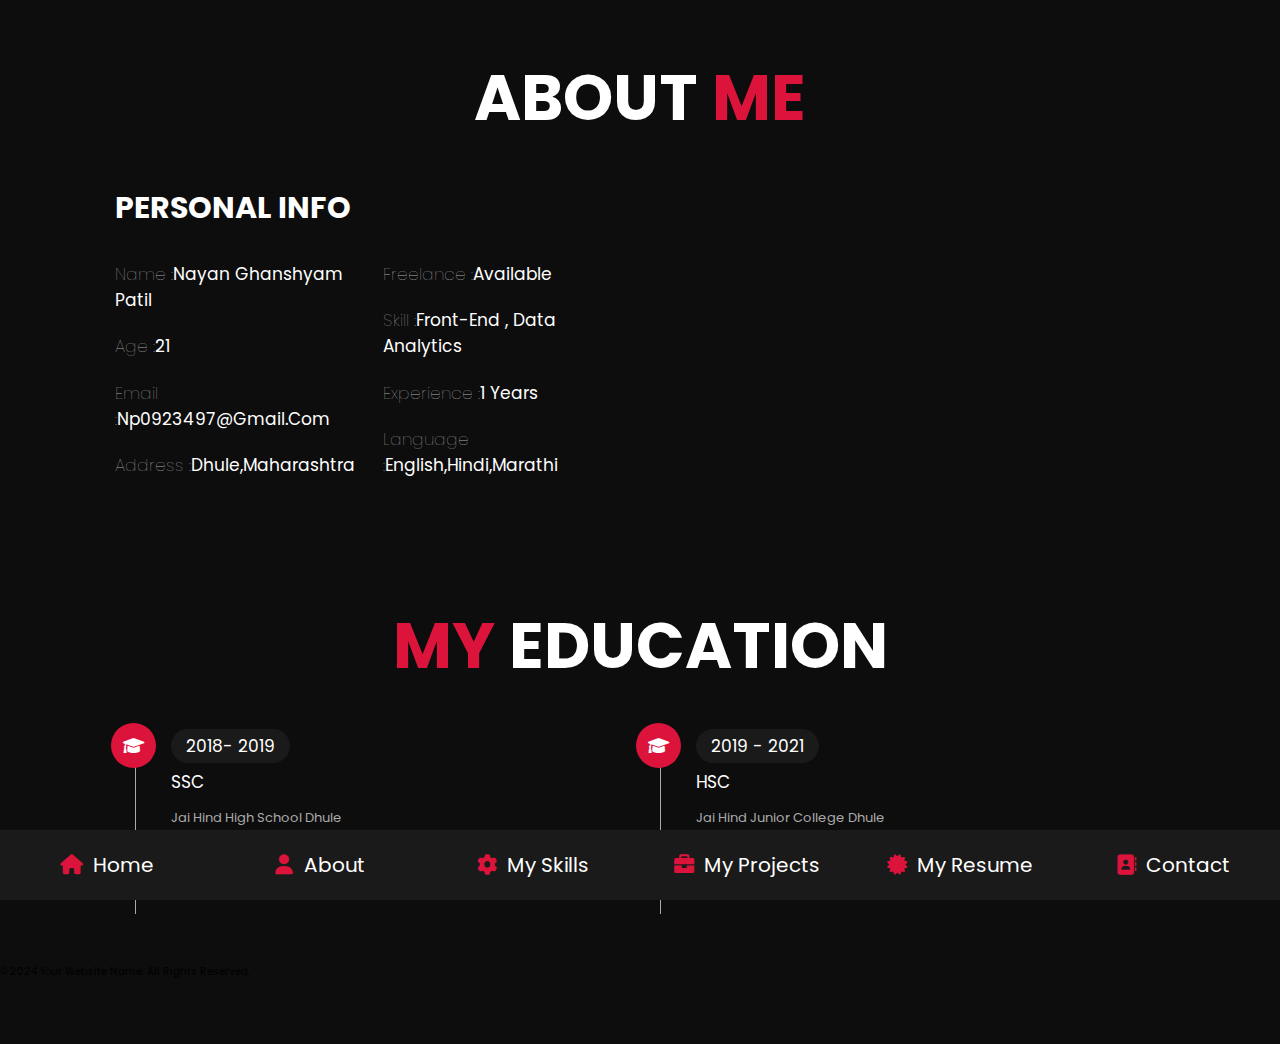
<file: About.html>
<!DOCTYPE html>
<html>
<head>
	<title>About</title>
	<link rel="stylesheet" type="text/css" href="style.css">
	<link rel="stylesheet"  href="https://cdnjs.cloudflare.com/ajax/libs/font-awesome/6.0.0/css/all.min.css">

</head>
<body>
<header>
<nav class="navbar">
    <a href="index.html"> <i class="fas fa-home"></i> <span>Home</span> </a>
    <a href="About.html"> <i class="fas fa-user"></i> <span>About</span> </a>
    <a href="Skills.html"> <i class="fas fa-cog"></i> <span>My Skills</span> </a>
    <a href="Myproject.html"> <i class="fas fa-briefcase"></i> <span>My projects</span> </a>
    <a href="resume.html"> <i class="fas fa-certificate"></i> <span>My Resume</span> </a>
    <a href="contact.html"> <i class="fas fa-address-book"></i> <span>Contact</span> </a>
</nav>
</header>
<section class="about">
    <h1 class="heading"> About <span>Me</span> </h1>
    <div class="row">
        <div class="info-container">
            <h1>personal info</h1>
            <div class="box-container">

                <div class="box">
                    <h3><span>Name :</span>Nayan Ghanshyam Patil</h3>
                    <h3><span>Age :</span>21</h3>
                    <h3><span>Email :</span>np0923497@gmail.com</h3>
                    <h3><span>Address :</span>Dhule,Maharashtra</h3>
                </div>

                 <div class="box">
                    <h3><span>Freelance :</span>Available</h3>
                    <h3><span>Skill :</span>Front-End , Data Analytics</h3>
                    <h3><span>Experience :</span>1 Years</h3>
                    <h3><span>Language :</span>English,Hindi,Marathi</h3>
                </div>

            </div>
        
        </div>

        <div class="count-container">

           
            

    </div>
</section>


<section class="education">

    <h1 class="heading"><span>my</span> education</h1>

    <div class="box-container">
        <div class="box">
            <i class="fas fa-graduation-cap"></i>
            <span>2018- 2019</span>
            <h3>SSC</h3>
            <p>Jai Hind High School Dhule</p> 
            <p> 
                Grade: 75%
            </p>
                <p> Skills: Communication,Strategy </p>
            </div>

        <div class="box">
            <i class="fas fa-graduation-cap"></i>
            <span>2019 - 2021</span>
            <h3>HSC</h3>
            <p>Jai Hind Junior College Dhule </p>
            <p> Grade: 84%</p>
            <p> Skills: Communication ,Strategy</p>
        </div>

       

    </div>
    
</section>
<footer>
    <div class="copyright">
        &copy; 2024 Your Website Name. All rights reserved.
    </div>
</footer>
</body>
</html>
</file>
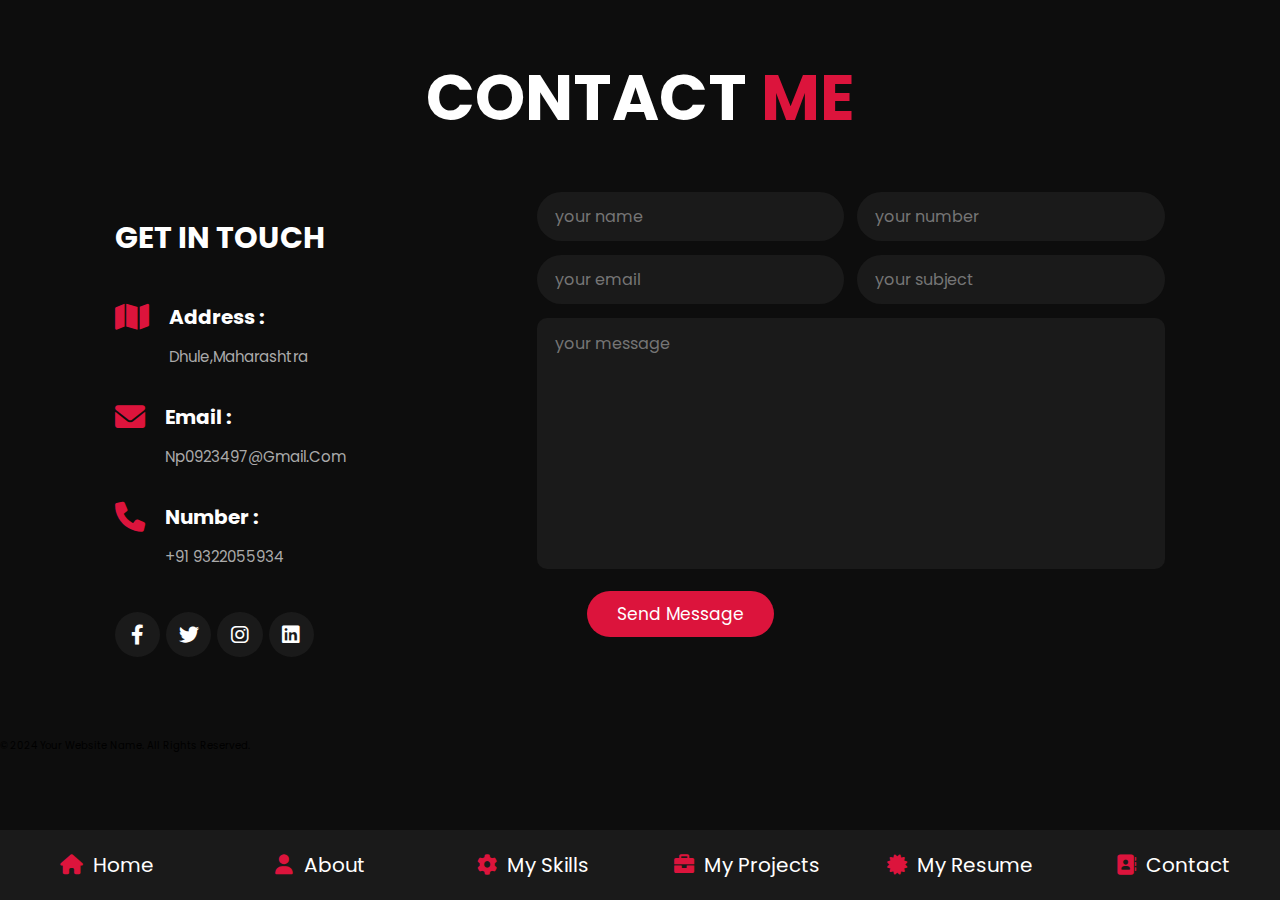
<file: Contact.html>
<!DOCTYPE html>
<html>
<head>
	<title>Home</title>
	<link rel="stylesheet" type="text/css" href="style.css">
	<link rel="stylesheet"  href="https://cdnjs.cloudflare.com/ajax/libs/font-awesome/6.0.0/css/all.min.css">

</head>
<body>


<header>
<nav class="navbar">
    <a href="index.html"> <i class="fas fa-home"></i> <span>home</span> </a>
    <a href="about.html"> <i class="fas fa-user"></i> <span>about</span> </a>
    <a href="Skills.html"> <i class="fas fa-cog"></i> <span>My Skills</span> </a>
    <a href="Myproject.html"> <i class="fas fa-briefcase"></i> <span>My projects</span> </a>
    <a href="resume.html"> <i class="fas fa-certificate"></i> <span>My Resume</span> </a>
    <a href="contact.html"> <i class="fas fa-address-book"></i> <span>contact</span> </a>
</nav>
</header>


<section class="contact">

<h1 class="heading"> contact <span>me</span> </h1>

<div class="row">

    <div class="info-container">

        <h1>get in touch</h1>

        

        <div class="box-container">

            <div class="box">
                <i class="fas fa-map"></i>
                <div class="info">
                    <h3>address :</h3>
                    <p>Dhule,Maharashtra</p>
                </div>
            </div>

            <div class="box">
                <i class="fas fa-envelope"></i>
                <div class="info">
                    <h3>email :</h3>
                    <p>np0923497@gmail.com</p>
                </div>
            </div>

            <div class="box">
                <i class="fas fa-phone"></i>
                <div class="info">
                    <h3>number :</h3>
                    <p>+91 9322055934</p>
                </div>
            </div>

        </div>

        <div class="share">
            <a href="https://www.facebook.com/profile.php?id=100073236857984" target="_blank" class="fab fa-facebook-f"></a>
            <a href="#" class="fab fa-twitter"></a>
            <a href="https://www.instagram.com/nxyxnnnn/ " target="_blank" class="fab fa-instagram"></a>
            <a href="https://www.linkedin.com/in/nayan-patil-592058265/" target="_blank"    class="fab fa-linkedin"></a>
        </div>

    </div>

    <form action="">

        <div class="inputBox">
            <input type="text" placeholder="your name">
            <input type="number" placeholder="your number">
        </div>

        <div class="inputBox">
            <input type="email" placeholder="your email">
            <input type="text" placeholder="your subject">
        </div>

        <textarea name="" placeholder="your message" id="" cols="30" rows="10"></textarea>

        <input type="submit" value="send message" class="btn">

    </form>

</div>

</section>


<footer>
    <div class="copyright">
        &copy; 2024 Your Website Name. All rights reserved.
    </div>
</footer>
</body>
</html>
</file>
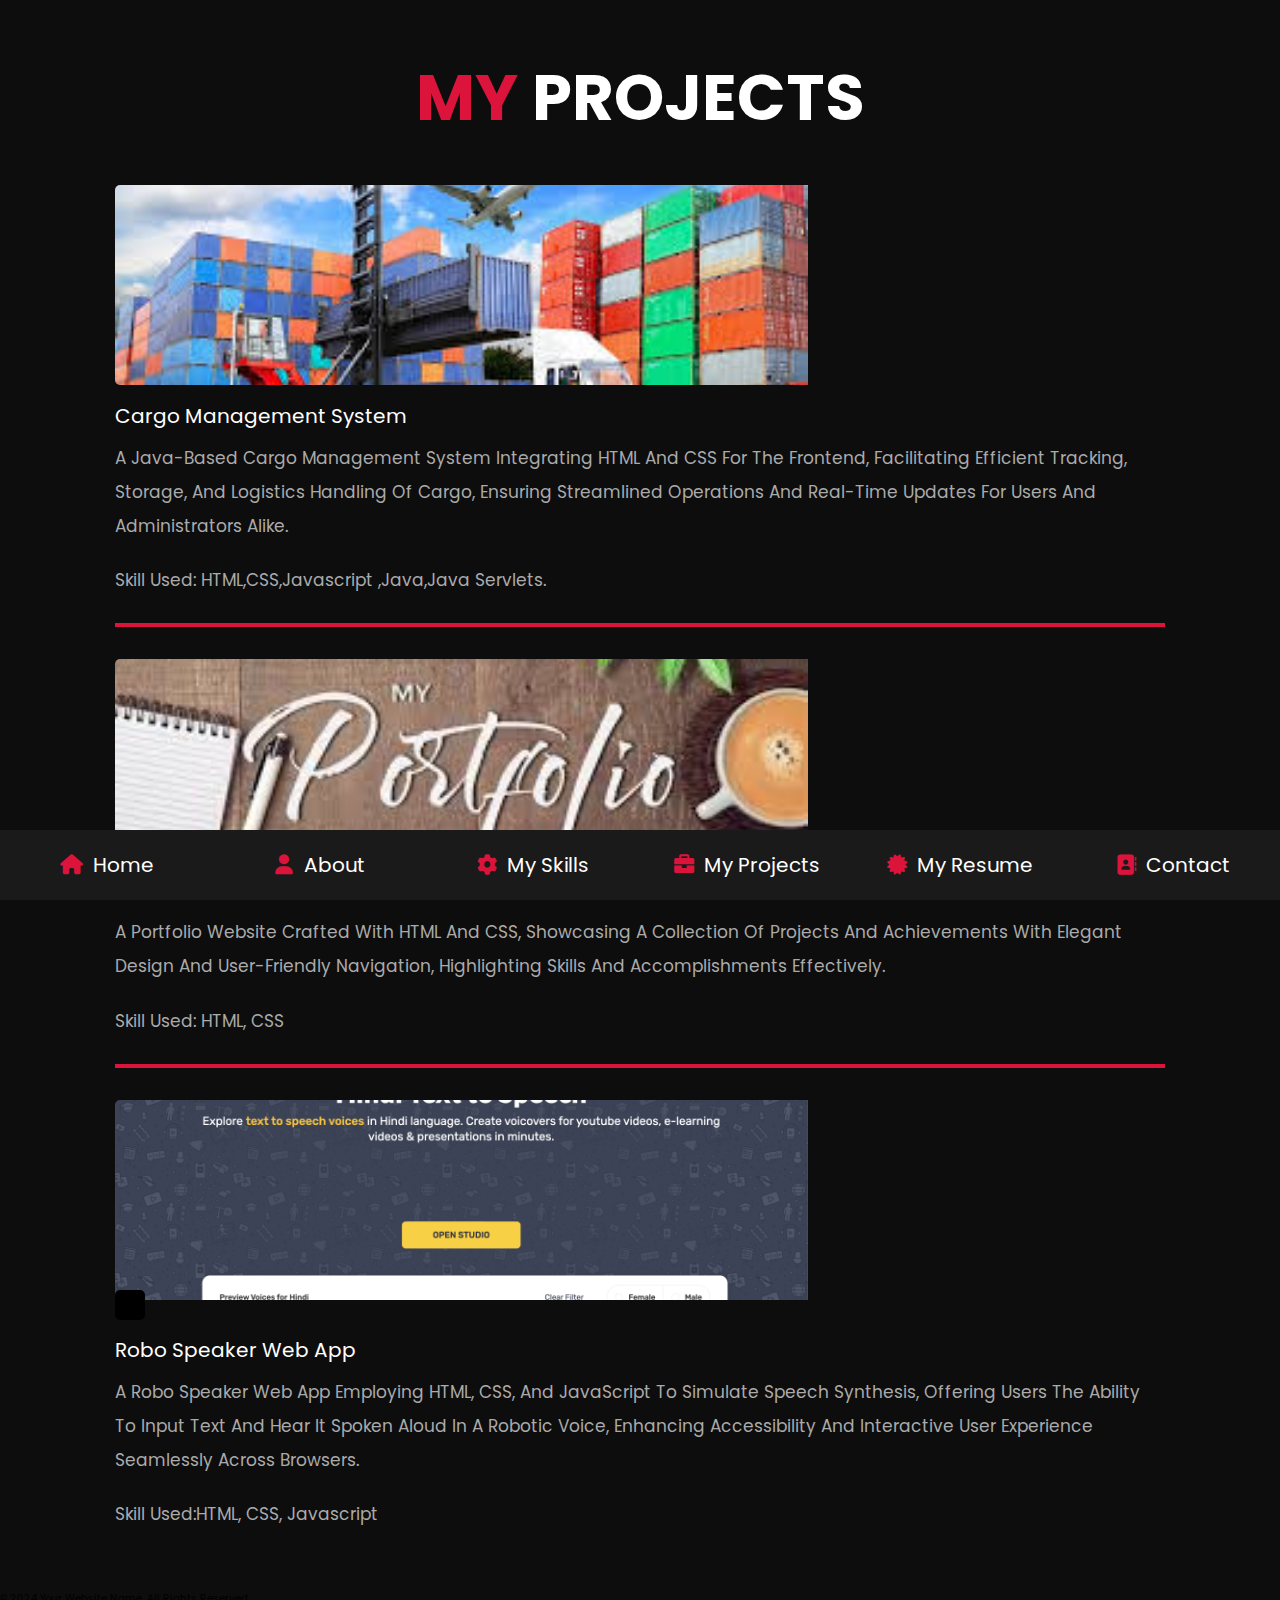
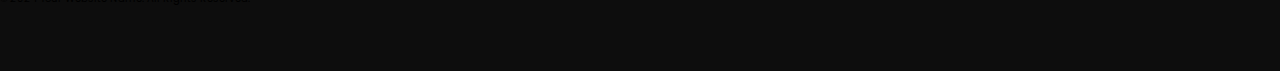
<file: Myproject.html>
<!DOCTYPE html>
<html>

<head>
	<title>Home</title>
	<link rel="stylesheet" type="text/css" href="style.css">
	<link rel="stylesheet" href="https://cdnjs.cloudflare.com/ajax/libs/font-awesome/6.0.0/css/all.min.css">

</head>

<body>
<header>
	<nav class="navbar">
		<a href="index.html"> <i class="fas fa-home"></i> <span>Home</span> </a>
		<a href="About.html"> <i class="fas fa-user"></i> <span>About</span> </a>
		<a href="Skills.html"> <i class="fas fa-cog"></i> <span>My skills</span> </a>
		<a href="Myproject.html"> <i class="fas fa-briefcase"></i> <span>My projects</span> </a>
		<a href="resume.html"> <i class="fas fa-certificate"></i> <span>My Resume</span> </a>
		<a href="Contact.html"> <i class="fas fa-address-book"></i> <span>Contact</span> </a>
	</nav>
</header>
	<section class="Myproject">
		<h1 class="heading"><span>My</span> projects</h1>

		<div class="box-container">

			<div class="box">
				<div class="image">
					<img src="images/cargo.jpg">
				</div>
				<br>
				<div class="content">
					<h3>Cargo Management System</h3>
					<p>A Java-based cargo management system integrating HTML and CSS for the frontend,
						facilitating efficient tracking, storage, and logistics handling of cargo, ensuring
						streamlined operations and real-time updates
						for users and administrators alike.</p>
					<p>Skill Used: HTML,CSS,javascript ,java,java servlets.</p>
					
				</div>
			</div>
			<br>
			<hr style="height: 4px; border: width 100px;;color:crimson;background-color:crimson">
    <br>
	<br>
			<div class="box">
				<div class="image">
					<img src="images/portfolio.jpg">
				</div>
				<div class="content">
					<br>
					<h3>Portfolio Website</h3>
					<p>A portfolio website crafted with HTML and CSS, showcasing a collection of projects
						and achievements with elegant design and user-friendly navigation, highlighting
						skills and accomplishments effectively.</p>
					<p>Skill Used: HTML, CSS</p>
					
				</div>
			</div>
			<br> <hr style="height: 4px; border: width 100px;;color:crimson;background-color:crimson">
            <br>
			<br>
			<div class="box">
				<div class="image">
					<img src="images/text to speech.png">
				</div>
				<div class="content">
					<div class="icons">
						
					</div>
					<h3>Robo Speaker Web App</h3>
					
					<p>A robo speaker web app employing HTML, CSS, and JavaScript to simulate speech synthesis,
						offering users the ability to input text and hear it spoken aloud in
						a robotic voice, enhancing accessibility and interactive user experience seamlessly across
						browsers.</p>
					<p>Skill Used:HTML, CSS, Javascript</p>
				
				</div>
			</div>


		</div>
	</section>
	<footer>
        <div class="copyright">
            &copy; 2024 Your Website Name. All rights reserved.
        </div>
    </footer>

</body>

</html>
</file>
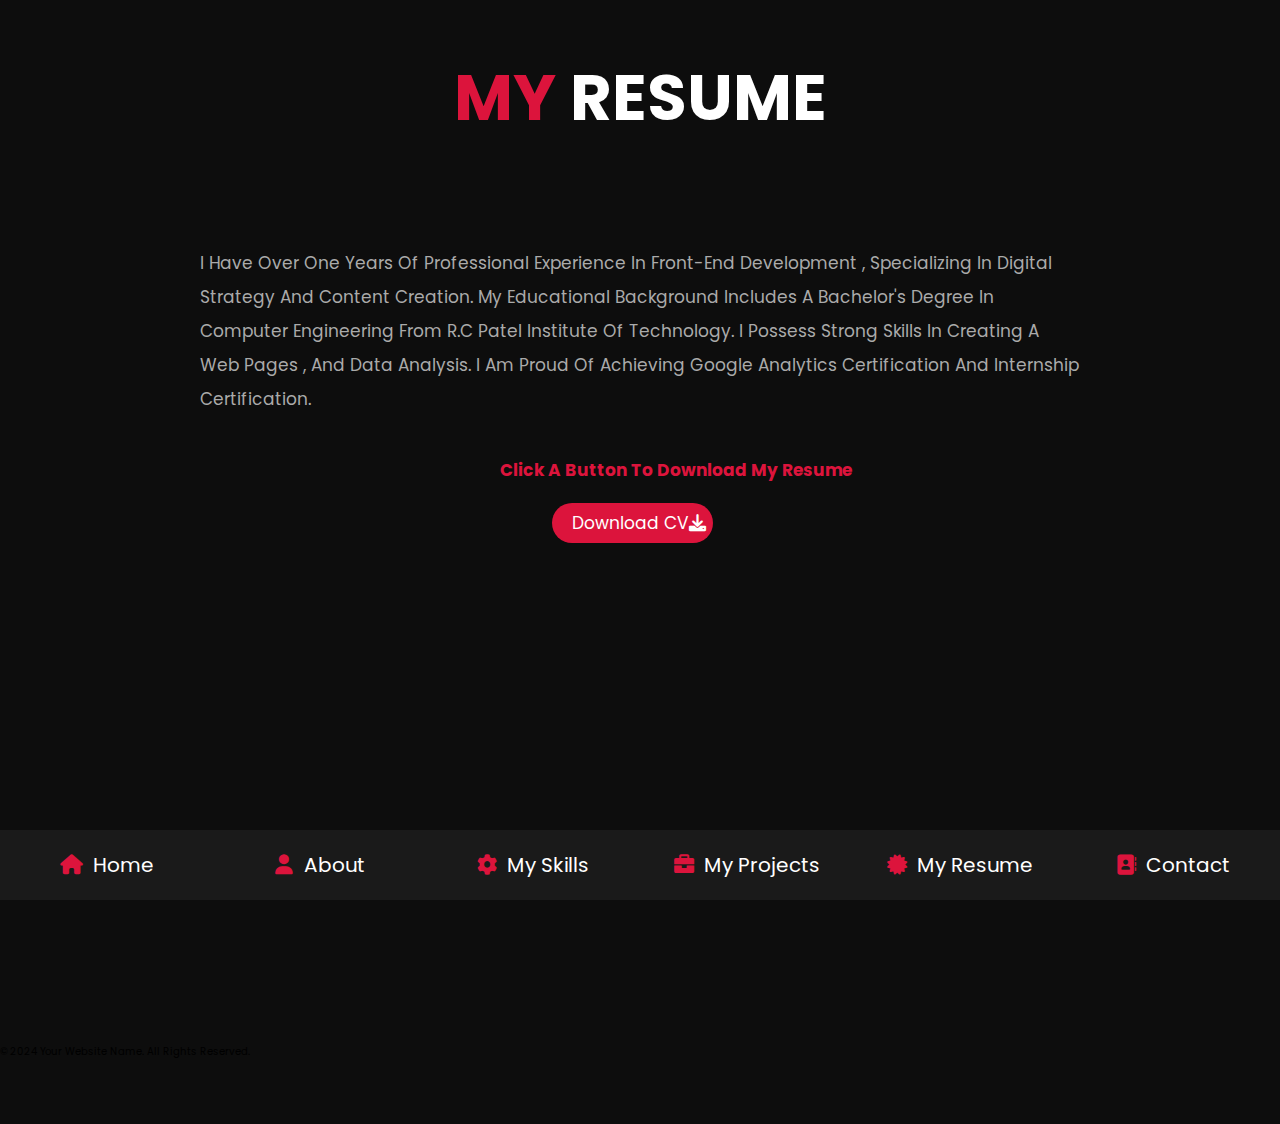
<file: resume.html>
<!DOCTYPE html>
<html>
<head>
	<title>Home</title>
	<link rel="stylesheet" type="text/css" href="style.css">
	<link rel="stylesheet"  href="https://cdnjs.cloudflare.com/ajax/libs/font-awesome/6.0.0/css/all.min.css">

</head>
<body>
<header>
<nav class="navbar">
    <a href="index.html"> <i class="fas fa-home"></i> <span>Home</span> </a>
    <a href="About.html"> <i class="fas fa-user"></i> <span>About</span> </a>
    <a href="Skills.html"> <i class="fas fa-cog"></i> <span>My Skills</span> </a>
    <a href="Myproject.html"> <i class="fas fa-briefcase"></i> <span>My projects</span> </a>
    <a href="resume.html"> <i class="fas fa-certificate"></i> <span>My Resume</span> </a>
    <a href="Contact.html"> <i class="fas fa-address-book"></i> <span>Contact</span> </a>
</nav>
</header>
<section class="Myproject">
    <h1 class="heading"><span>My</span> Resume</h1>
</section>
<div class="cv">
    <p>I have over one years of professional experience in Front-End Development ,
         specializing in digital strategy and content creation. My educational background includes a Bachelor's degree in Computer Engineering from R.c patel institute of technology.
          I possess strong skills in Creating a Web pages , and data analysis. I am proud of achieving Google
         Analytics certification and Internship Certification.</p>
    <h6>click a Button to Download My Resume</h6>
</div>
<div class="cv">
<a href="nayan_p_resume.pdf"target="_blank" download="nayan_p_resume.pdf" class="btn1">Download CV<i class="fas fa-download"></i></a>
</div>
<footer>
    <div class="copyright">
        &copy; 2024 Your Website Name. All rights reserved.
    </div>
</footer>
</body>
</html>
</file>
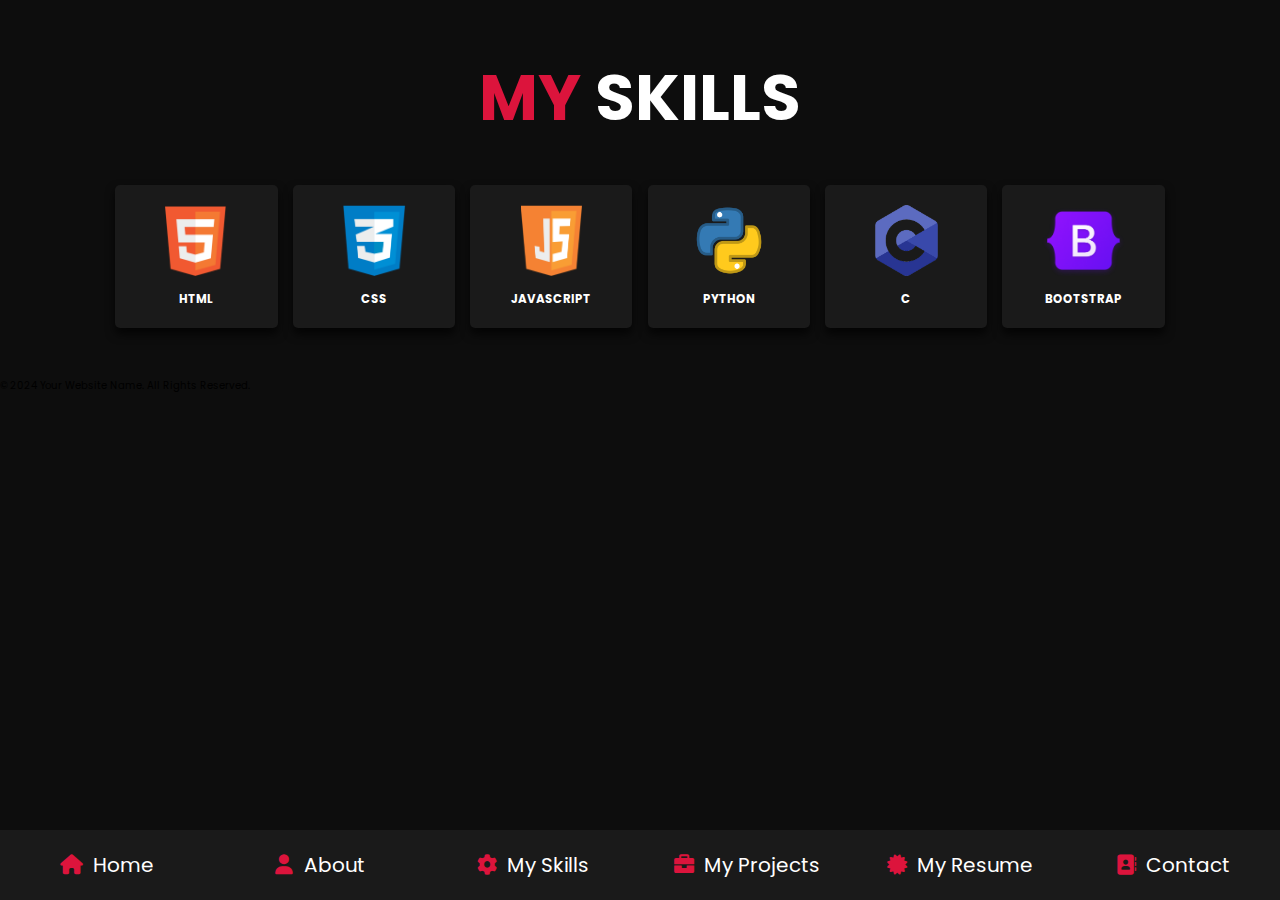
<file: Skills.html>
<!DOCTYPE html>
<html>
<head>
	<title>My Skills</title>
	<link rel="stylesheet" type="text/css" href="style.css">
	<link rel="stylesheet"  href="https://cdnjs.cloudflare.com/ajax/libs/font-awesome/6.0.0/css/all.min.css">

</head>
<body>
<header>
<nav class="navbar">
    <a href="index.html"> <i class="fas fa-home"></i> <span>Home</span> </a>
    <a href="About.html"> <i class="fas fa-user"></i> <span>About</span> </a>
    <a href="Skills.html"> <i class="fas fa-cog"></i> <span>My Skills</span> </a>
    <a href="Myproject.html"> <i class="fas fa-briefcase"></i> <span>My projects</span> </a>
    <a href="resume.html"> <i class="fas fa-certificate"></i> <span>My Resume</span> </a>
    <a href="contact.html"> <i class="fas fa-address-book"></i> <span>Contact</span> </a>
</nav>
</header>
<section class="skills">

    <h1 class="heading"><span>my</span> skills</h1>

    <div class="box-container">
        
        <div class="box">
            <img src="images/icon-1.png">
            <h3>html</h3>
        </div>

        <div class="box">
            <img src="images/icon-2.png">
            <h3>css</h3>
        </div>

        <div class="box">
            <img src="images/icon-3.png">
            <h3>javascript</h3>
        </div>

        <div class="box">
            <img src="images/icon-4.png">
            <h3>python</h3>
        </div>

        <div class="box">
            <img src="images/icon-5.png">
            <h3>c</h3>
        </div>

        <div class="box">
            <img src="images/icon-6.png">
            <h3>bootstrap</h3>
        </div>

    </div>
</section>
<footer>
    <div class="copyright">
        &copy; 2024 Your Website Name. All rights reserved.
    </div>
</footer>
</body>
</html>
</file>
<file: style.css>
@import url('https://fonts.googleapis.com/css2?family=Poppins:ital,wght@0,100;0,300;0,500;0,600;0,800;1,200&display=swap');
*{
	font-family: 'Poppins', sans-serif;
	margin: 0;
	padding: 0;
	box-sizing: border-box;
	text-decoration: none;
	outline: none;
	border: none;
	text-transform: capitalize;
}
 header {
	background: #1a1a1a;
	background: crimson;
	color: #fff;
    
}


.cv p {
	font-size: 17px;
	line-height: 2;
	padding: 1rem 0;
	color: #aaa;
	margin-left: 200px;
	margin-right: 200px;
	margin-top: 1px;
}
.cv h6 {
	 color: crimson;
	 margin-left: 500px;
	 margin-top: 30px;
	 margin-bottom: 10px;
	 font-size: 17px;
}

html{
	font-size: 62.7%;
	overflow-x: hidden;
}
html::-webkit-scrollbar{
	width: 1rem;
}
html::-webkit-scrollbar-track{
	background: #0d0d0d;
}
html::-webkit-scrollbar-thumb{
	background: crimson;
}

body{
	background: #0d0d0d;
	padding-bottom: 6.4rem;
}

.navbar{
	position: fixed;
	bottom: 0;
	left: 0;
	right: 0;
	display: flex;
	z-index: 10000;
	align-items: flex-end;

}
.navbar a{
	padding: 2rem;
	font-size: 2rem;
	color: #fff;
	background: #1a1a1a;
	flex: 1;
	text-align: center;
	transition: .2s linear;

}
.navbar a i{
	color: crimson;
	padding-right:.5rem ;
}
.navbar a:hover{
	background: crimson;
	padding-bottom: 6rem;
}

.navbar a:hover i{
	color: #fff;
}

section{
	padding: 5rem 9%;
}

.home {

  display: flex;
  align-items: center;
  flex-wrap: wrap;
  gap: 4rem;
  min-height: calc(100vh - 6.5rem);
}

.home .image {
  flex: 1 1 42rem;
  text-align: center;
}

.home .image img {
  height: 50rem;
  width: 50rem;
  border-radius: 30% 70% 70% 30% / 30% 30% 70% 70%;
}

.home .content {
	flex: 1 1 42rem;
}

.home .content h3 {
  color: #fff;
  font-size: 4rem;
  padding-bottom: .5rem;
}

.home .content span {
  font-size: 3rem;
  color: crimson;
  padding: .5rem 0;
  display: block;
}

.home .content p {
  font-size: 1.5rem;
  color: #aaa;
  padding: 1rem 0;
  line-height: 2;
}
.btn1{
	display: inline-block;
	margin-top: 1rem;
	margin-left: 55rem;
	margin-bottom: 50rem;
	border-radius: 5rem;
	background: crimson;
	color: #fff;
	padding: .7rem;
	font-size: 1.7rem;
	padding-left: 2rem;
	
	
}

.btn{
	display: inline-block;
	margin-top: 1rem;
	margin-left: 5rem;
	margin-bottom: 5rem;
	border-radius: 5rem;
	background: crimson;
	color: #fff;
	padding: .7rem;
	font-size: 1.7rem;
	padding-left: 2rem;
	text-align: center;
}
.btn i{
	width: 4rem;
	height: 4rem;
	line-height: 4rem;
	background: #fff;
	color: crimson;
	border-radius: 50%;
	margin-left: 1rem;
	text-align: center;
	transition: .2s linear;
	cursor: pointer;

}
.cv.btn1{
	cursor: pointer;
	padding: 1rem 3rem;
}
.cv.btn1 :hover {
	color: #0d0d0d;
	background: #fff;
	
}

.btn:hover i{
	margin-left: 2rem;
	color: #0d0d0d;
	background: #fff;
	
}

.heading{
	text-align: center;
	font-size: 5vw;
	color: #fff;
	text-transform: uppercase;
	margin-bottom: 4rem;
}
.heading span{
	text-transform: uppercase;
	color: crimson;
}
.about .row {
	display: flex;
	align-items: center;
	flex-wrap: wrap;
	gap: 2rem;
}
.about .row .info-container{
	flex: 1 1 42rem;
}
.about .row .info-container h1{
	font-size: 3rem;
	color: #fff;
	text-transform: uppercase;
	padding-bottom: 1rem;
}
.about .row .info-container .box-container{
	padding: 1rem 0;
	display: flex;
	flex-wrap: wrap;
	gap: 2rem;
}
.about .row .info-container .box-container .box{
	flex: 1 1 20rem;
}
.about .row .info-container .box-container .box h3{
	font-size: 1.7rem;
	color: #fff;
	padding: 1rem 0;
	font-weight: normal;
}
.about .row .info-container .box-container .box h3 span{
	color: #aaa;
	font-weight:lighter;
}
.about .row .count-container{
    flex: 1 1 42rem;
    display: flex;
	flex-wrap: wrap;
	gap: 2rem;
}
.about .row .count-container .box{
	flex: 1 1 20rem;
	padding: 3rem 4rem;
	background: #1a1a1a;
	border-radius: .5rem;
	box-shadow: 0 0.5rem 1 rem rgba(0,0,0,0.7);

}
.about .row .count-container .box h3{
	font-size: 5rem;
	color: crimson;
}
.about .row .count-container .box p{
	font-size: 2rem;
	color: #aaa;
}

.skills .box-container{
	display: grid;
	grid-template-columns: repeat(auto-fill, minmax(16rem, 1fr));
	gap: 1.5rem;
}
.skills .box-container .box{
	padding: 2rem;
	text-align: center;
	box-shadow: 0 0.5rem 1rem rgba(0, 0, 0, 0.7);
	border-radius: .5rem;
	background: #1a1a1a;
}
.skills .box-container .box h3{
	color: #fff;
	text-transform: uppercase;
}
.skills .box-container .box img{
	height: 7rem;
	margin-bottom: 1rem;
}
.skills .box-container .box:hover{
	background: #fff;
}
.skills .box-container .box:hover h3{
	color: #0d0d0d;
}

.education .box-container{
	display: flex;
	flex-wrap: wrap;
}
.education .box-container .box{
	flex: 1 1 40rem;
	margin-left: 2rem;
	padding-top: 0;
	padding-bottom: 0;
	padding-left: 3.5rem;
	border-left: .1rem solid #aaa;
	position: relative;
}
.education .box-container .box i{
	height: 4.5rem;
	width: 4.5rem;
	line-height: 4.5rem;
	font-size: 1.7rem;
	border-radius: 50%;
	background: crimson;
	color: #fff;
	text-align: center;
	position: absolute;
	top: -1rem;
	left: -2.5rem;
}
.education .box-container .box span{
	font-size: 1.7rem;
	color: #fff;
	border-radius: 5rem;
	background: #1a1a1a;
	padding: .5rem 1.5rem;
}
.education .box-container .box h3{
	font-size: 1.7rem;
	color: #fff;
	font-weight: normal;
	padding-top: 3rem;
	padding: 1rem 0;
}
.education .box-container .box p{
	font-size: 1.3rem;
	color: #aaa;
	line-height: 2;
	padding-bottom: 1rem;
}


.Myproject .box-container .box .image{
	height: 200px; ;
	width: 120%;
	border-radius: 0.5rem;
	overflow: hidden;
}

.Myproject .box-container .box .image img{
	height: 200px;
	width: 55%;
	object-fit: cover;
	transition: 0.2s linear;
}

.Myproject .box-container .box:hover .image img{
	transform: scale(1.2);
}


.Myproject .box-container .box .content .icons{
	position: relative;
	top: -1rem;
	border-radius: 0.5rem;
	padding: 1.5rem;
	background: #000;
	display: inline-block;
}

.Myproject .box-container .box .content .icons a{
	font-size: 1.4rem;
	margin: 0 1rem;
	color: #fff;
}

.Myproject .box-container .box .content .icons a:hover{
	color: crimson;
}



.Myproject .box-container .box .content h3{
	font-size: 2rem;
	color: #fff;
	font-weight: normal;
}


.Myproject .box-container .box .content p{
	font-size: 17px;
	line-height: 2;
	padding: 1rem 0;
	color: #aaa;
}
.contact .row{
	display: flex;
	align-items: center;
	flex-wrap: wrap;
	gap: 2rem;
}
.contact .row .info-container{
	width: 40rem;
}
.contact .row .info-container h1{
	font-size: 3rem;
	text-transform: uppercase;
	color: #fff;
	padding-bottom: 1rem;
}
.contact .row .info-container p{
	font-size: 1.5rem;
	line-height: 2;
	color: #aaa;
	padding: 1rem 0;
}
.contact .row .info-container .box-container{
	padding: 2rem 0;
}
.contact .row .info-container .box-container .box{
	display: flex;
	gap : 2rem;
	padding: 1rem 0;
}
.contact .row .info-container .box-container .box i{
	font-size: 3rem;
	color: crimson;
}
.contact .row .info-container .box-container .box h3{
	font-size: 2rem;
	color: #fff;
}

.contact .row .info-container .share a{
	font-size: 2rem;
	height: 4.5rem;
	width: 4.5rem;
	line-height: 4.5rem;
	border-radius: 50%;
	background: #1a1a1a;
	text-align: center;
	margin-right: 0.3rem;
	color: #fff;
}
.contact .row .info-container .share a:hover{
	background: crimson;
}

.contact .row form{
	flex: 1 1 42rem;
}
.contact .row form .inputBox{
	display: flex;
	flex-wrap: wrap;
	justify-content: space-between;
}
.contact .row form .inputBox input{
	width: 49%;
}
.contact .row form .inputBox input , 
.contact .row form textarea{
	border-radius: 5rem;
	padding: 1.2rem 1.8rem;
	font-size: 1.6rem;
	color: #fff;
	background: #1a1a1a;
	text-transform: none;
	margin: 0.7rem 0;
}
.contact .row form textarea{
	width: 100%;
	border-radius: 1rem;
	resize: none;
	height: 25rem;
}

.contact .row form .btn{
	cursor: pointer;
	padding: 1rem 3rem;
}
.contact .row form .btn:hover{
	background: #fff;
	color: #0d0d0d;
}

@media (max-width:  1200px){
	html{
		font-size: 55%;
	}
	section{
		padding: 3rem 2rem;
	}
}

@media (max-width: 768px){
	.heading{
		font-size: 12vw;
	}
	.navbar a i{
		padding: 0;
	}
	.navbar a span{
		display: none;
	}
	.navbar a:hover{
		padding-bottom:2rem ;
	}
	.home{
		text-align: center;
		gap: 2rem;
	}
	.home .image img{
		height: 500px;
		width: 649px;
	}
	.home .content h3{
		font-size: 3rem;
	}
	.home .content span{
		font-size: 2.5rem;
	}
	.contact .row form .inputBox input{
		width: 100%;
		margin-bottom: 1rem;
	}

}

@media (max-width:  450px){
	html{
		font-size: 50%;
	}
	
}
</file>
